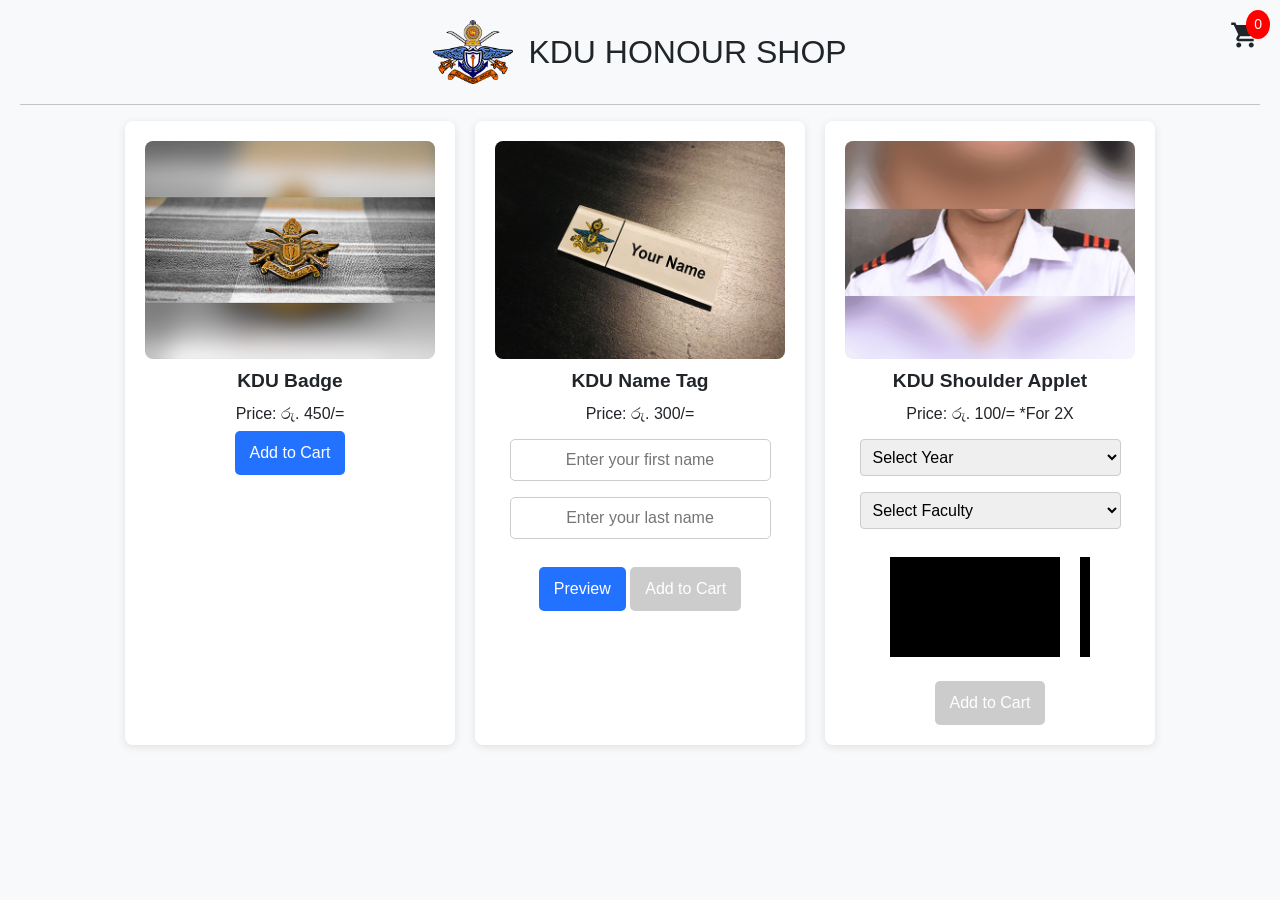
<file: index.html>
<!DOCTYPE html>
<html lang="en">

<head>
    <meta charset="UTF-8">
    <meta name="viewport" content="width=device-width, initial-scale=1.0">
    <title>KDU Honour Shop</title>

    <!-- Google Material Icons -->
    <link href="https://cdn.jsdelivr.net/npm/bootstrap@5.3.3/dist/css/bootstrap.min.css" rel="stylesheet" integrity="sha384-QWTKZyjpPEjISv5WaRU9OFeRpok6YctnYmDr5pNlyT2bRjXh0JMhjY6hW+ALEwIH" crossorigin="anonymous">
    <link href="https://fonts.googleapis.com/icon?family=Material+Icons" rel="stylesheet">
    <link rel="stylesheet" href="styles.css">

    <link
    rel="stylesheet"
    href="https://cdnjs.cloudflare.com/ajax/libs/animate.css/4.1.1/animate.min.css"
  />

        <link rel="apple-touch-icon" sizes="180x180" href="/apple-touch-icon.png">
        <link rel="icon" type="image/png" sizes="32x32" href="/favicon-32x32.png">
        <link rel="icon" type="image/png" sizes="16x16" href="/favicon-16x16.png">
        <link rel="manifest" href="/site.webmanifest">

</head>

<body>

    <div>
    <header>
        <img src="university_logo.png" alt="University Logo">
        <strong>
        <h1>KDU HONOUR SHOP</h1>
        </strong>
    </header>

    <hr>



</div>


<div class="cart-container" >
    <div class="cart" onclick="toggleCartPopup()">
        <i class="material-icons">shopping_cart</i>
        <span class="cart-count" id="cart-count">0</span>
    </div>
</div>

<div class="animate__animated animate__bounceInUp">
    <div class="shop-container" >
        <!-- Product 1: Badge -->
        <div class="product-card">
            <img src="badge.png" alt="KDU Badge">
            <h2><strong>KDU Badge</strong></h2>
            <p>Price: රු. 450/=</p>
            <button onclick="addToCart('KDU Badge')">Add to Cart</button>
        </div>

        <!-- Product 2: Name Tag -->
        <div class="product-card">
            <img src="nametag.png" alt="KDU Name Tag">
            <h2><strong>KDU Name Tag</strong></h2>
            <p>Price: රු. 300/=</p>

            <div class="input-container">
<!--                 
                <input type="text" id="first-name" id="name-tag-first-name" oninput="validateNameTag()" placeholder="Enter your first name">

                <input type="text" id="last-name" placeholder="Enter your last name" id="name-tag-last-name" oninput="validateNameTag()">
                
-->


                <input type="text" id="first-name" oninput="validateNameTag()" placeholder="Enter your first name">

                <input type="text" id="last-name" placeholder="Enter your last name" oninput="validateNameTag()">
                
            </div>
        
            <button onclick="displayNames()">Preview</button>
            <button id="name-tag-add-to-cart" onclick="addToCart('KDU Name Tag', document.getElementById('first-name').value, document.getElementById('last-name').value)" disabled>Add to Cart</button>
            <br>    <br>
        
            <div class="name-tag" id="name-tag">
                <img src="university_logo.png" alt="Emblem">
                <div class="name">
                    <p id="display-first-name"></p>
                    <p id="display-last-name"></p>
                </div>
            </div>
        
            
           


        </div>

        <!-- Product 3: Shoulder Applet -->
        <div class="product-card">
            <img src="applet.png" alt="KDU Shoulder Applet">
            <h2><strong>KDU Shoulder Applet</strong></h2>
            <p>Price: රු. 100/= *For 2X</p>


            <!-- Appppppppppppppppppppppppppp         -->
             
            <div class="Applet-input-container">
                <select id="stripes" onchange="updateStripes()" oninput="validateShoulderApplet()">
                    <option value="1">Select Year</option>
                    <option value="1">Year 1</option>
                    <option value="2">Year 2</option>
                    <option value="3">Year 3</option>
                    <option value="4">Year 4</option>
                </select>
                <select id="color" onchange="updateStripes()" oninput="validateShoulderApplet()" >
                    <option value="White">Select Faculty</option>
                    <option value="white">FOT</option>
                    <option value="red">FOC</option>
                    <option value="yellow">FOE</option>
                    <option value="purple">LAW</option>
                </select>
            </div>

            <center>
            <div class="AppletPreview" id="AppletPreview">
                <!-- Stripes will be dynamically added here -->
            </div>
            <br>
            </center>


            <!-- Appppppppppppppppppppppppppp         -->

            <button id="shoulder-applet-add-to-cart" onclick="addToCart('KDU Shoulder Applet', document.getElementById('color').value, document.getElementById('stripes').value)" disabled>Add to Cart</button>
        </div>
    </div>

</div>

    <div class="cart-popup" id="cart-popup">
        <button class="popup-close" onclick="toggleCartPopup()">&times;</button>
        <h3><b>Your Cart</b></h3>
        <ul id="cart-items"></ul>
        <button onclick="openCheckoutPopup()">Checkout</button>
    </div>

    <!-- Backdrop for checkout -->
    <div class="backdrop" id="backdrop"></div>

    <!-- Checkout Popup -->
    <div class="checkout-popup" id="checkout-popup">
        <center><h3>Checkout</h3></center>
        <hr>
        <i>
        <p><strong>Bank Details:</strong></p>
        <p>Account Name: Kotelawala Defence University</p>
        <p>Account Number: 22233311554</p>
        <p>Bank: BOC</p>
        <p>Branch: Ratmalana</p></i>
    <br>
        <p><strong>Total Orders:</strong> <span id="total-orders">0</span></p>
        <p><strong>Details:</strong></p>
        <div id="order-details"></div>
        <br>
        <p><strong>Whatsapp Number (To send the Order ID)</strong></p>
        <input class="input-container" type="tel" oninput="validateNameTag()" placeholder="0701234567"> <br>
        <p><strong>Upload Payment Slip:</strong></p>
        <input type="file" id="payment-slip">
        
        <div class="checkout-buttons">

            <center>
            <button onclick="submitPayment()">Submit Payment</button>
            <button onclick="closeCheckoutPopup()">Close</button>
        </center>

        </div>
    </div>

    <!-- Confirmation Popup -->
<div class="confirmation-popup" id="confirmation-popup">
    <button class="popup-close" onclick="closeConfirmationPopup()">&times;</button>
    <h3>Confirmation</h3>
    <p>Your payment slip has been successfully uploaded and emailed. Thank you for your purchase!</p>
</div>

<!-- 
    <footer>
        Project By D/ICT/24/0047 - Thevinu Gunawardena from FOT
    </footer> -->

    <script src="scripts.js"></script>
</body>

</html>
</file>
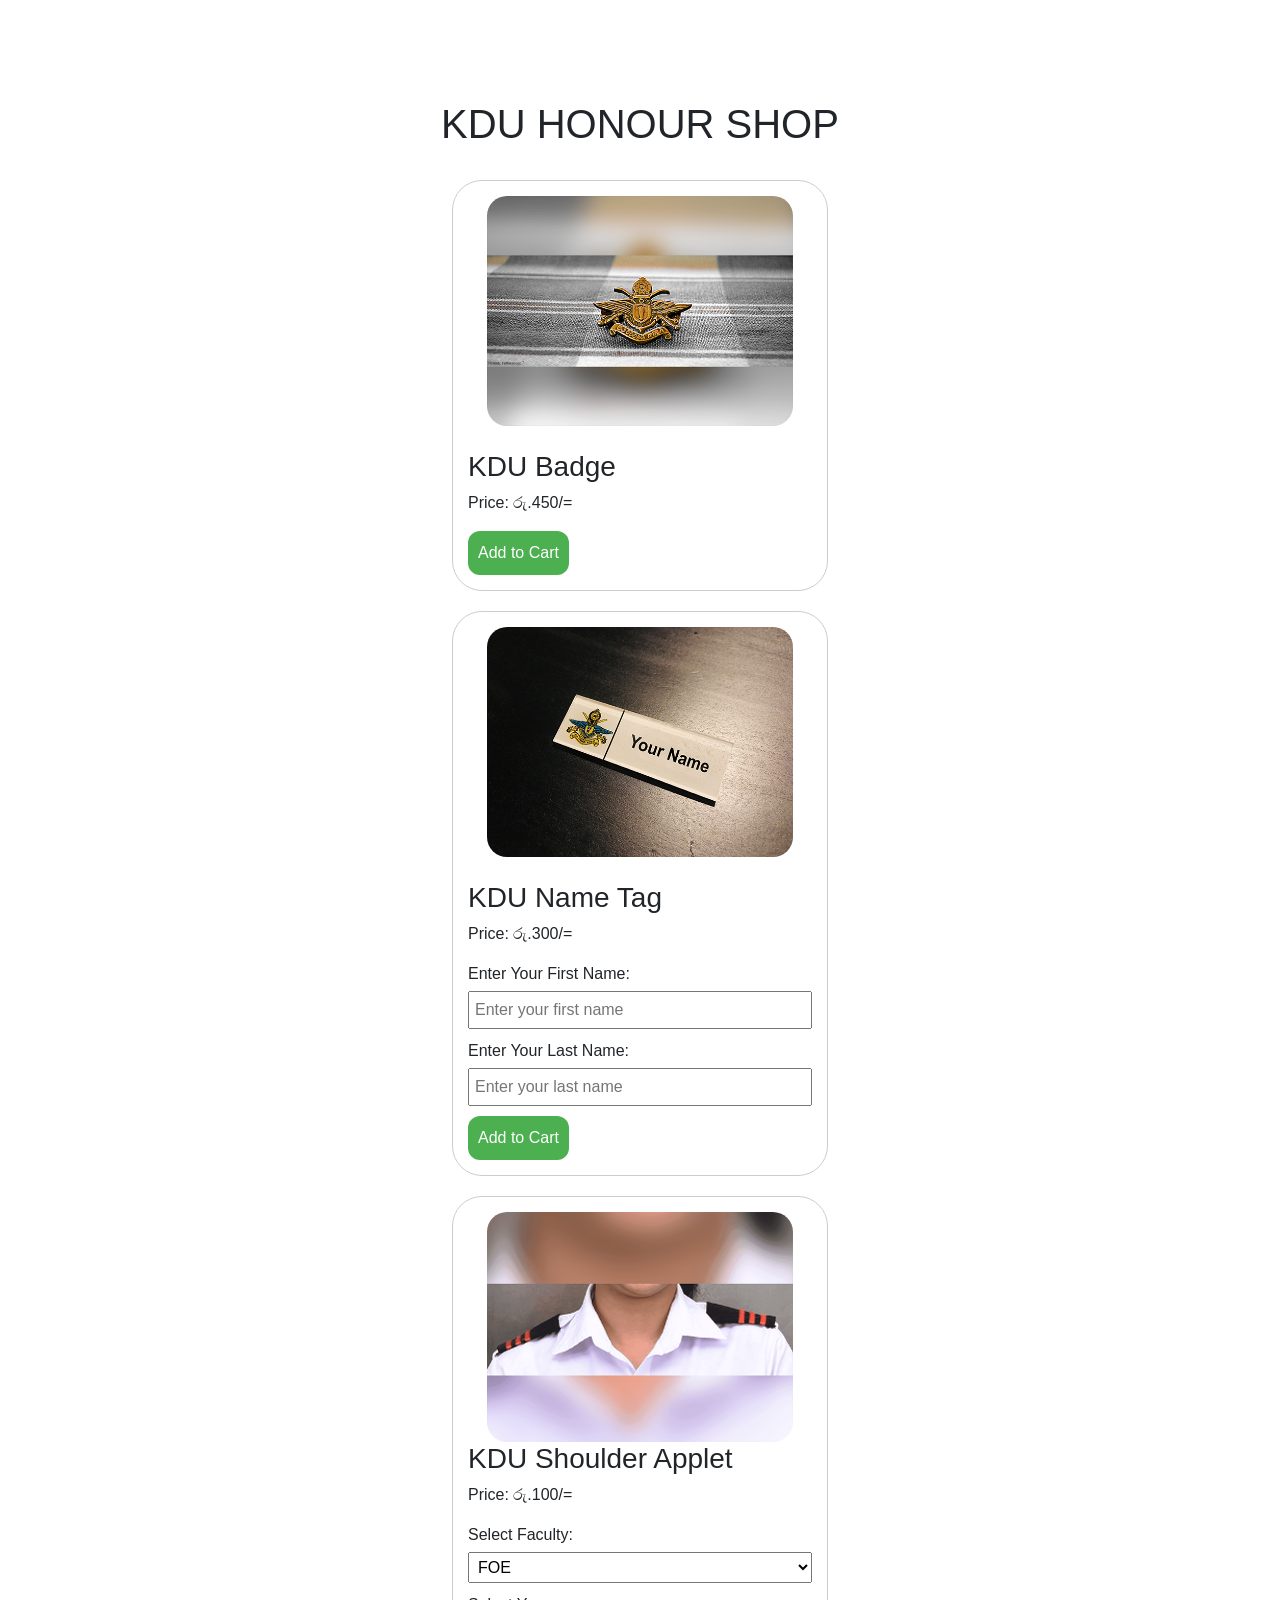
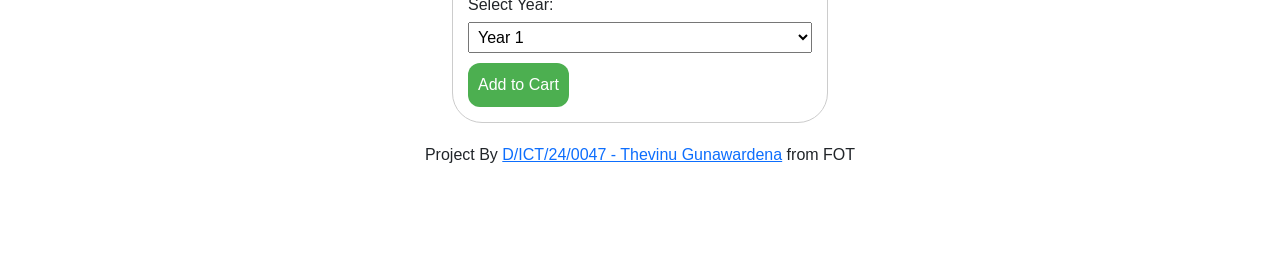
<file: FRAME.html>
<!DOCTYPE html>
<html lang="en">
<head>
    <meta charset="UTF-8">
    <meta name="viewport" content="width=device-width, initial-scale=1.0">
    <title>University Uniform Shop</title>
    <link href="https://cdn.jsdelivr.net/npm/bootstrap@5.3.3/dist/css/bootstrap.min.css" rel="stylesheet" integrity="sha384-QWTKZyjpPEjISv5WaRU9OFeRpok6YctnYmDr5pNlyT2bRjXh0JMhjY6hW+ALEwIH" crossorigin="anonymous">

    <script src="https://cdn.jsdelivr.net/npm/bootstrap@5.3.3/dist/js/bootstrap.bundle.min.js" integrity="sha384-YvpcrYf0tY3lHB60NNkmXc5s9fDVZLESaAA55NDzOxhy9GkcIdslK1eN7N6jIeHz" crossorigin="anonymous"></script>
    <style>

        body {
            font-family: Arial, sans-serif;
            margin: 100px;
            padding: 0;
        }
        .container {
            max-width: 400px;
            margin: auto;
        }
        .product {
            border: 1px solid #ccc;
            padding: 15px;
            margin-bottom: 20px;
            border-radius: 30px;
        }
        .product img {
            max-width: 306px;
            border-radius: 20px;
        }
        .product h3 {
            margin-top: 0;
        }
        .customization {
            margin-top: 10px;
        }
        .customization label {
            display: block;
            margin-bottom: 5px;
        }
        .customization input[type="text"],
        .customization select {
            padding: 5px;
            width: 100%;
            margin-bottom: 10px;
        }
        .add-to-cart {
            background-color: #4CAF50;
            color: white;
            padding: 10px;
            border: none;
            cursor: pointer;
            border-radius: 12px;
            
        }
    </style>
</head>
<body>
    <center>
        <h1>KDU HONOUR SHOP</h1>
        </center> 
<div class="container">
      
    <br>     
    <!-- Badge -->
     
    <div class="product">
        <center><img src="badge.png" alt="Badge"></center>
        <br>
        <h3>KDU Badge</h3>
        <p>Price: රු.450/=</p>
        <button class="add-to-cart">Add to Cart</button>
    </div>

    <!-- Name Tag -->
    <div class="product">
       <center> <img src="nametag.png" alt="Name Tag"></center>
        <br>
        <h3>KDU Name Tag</h3>
        <p>Price: රු.300/=</p>
        <div class="customization">
            <label for="name">Enter Your First Name:</label>
            <input type="text" id="name" placeholder="Enter your first name">
            <label for="name">Enter Your Last Name:</label>
            <input type="text" id="name" placeholder="Enter your last name">
        </div>
        <button class="add-to-cart">Add to Cart</button>
    </div>

    <!-- Applet -->
    <div class="product">
        <center>
            <img src="applet.png" alt="Applet">
            </center>
            <h3>KDU Shoulder Applet</h3>
        <p>Price: රු.100/=</p>
        <div class="customization">
            <label for="faculty">Select Faculty:</label>
            <select id="faculty">
                <option value="engineering">FOE</option>
                <option value="business">FOT</option>
                <option value="arts">FOC</option>
                <!-- Add more faculties as needed -->
            </select>

            <label for="Year">Select Year:</label>
            <select id="Year">
                <option value="1">Year 1</option>
                <option value="2">Year 2</option>
                <option value="3">Year 3</option>
                <option value="4">Year 4</option>
            </select>
        </div>
        <button class="add-to-cart">Add to Cart</button>
    </div>

    
</div>

<center>
    <div>
        <p>Project By <a href="http://thevinuvinan.com" target="_blank">D/ICT/24/0047 - Thevinu Gunawardena</a> from FOT</p>
    </div>
    </center>

</body>
</html>
</file>
<file: styles.css>
body {
    font-family: Arial, sans-serif;
    padding: 20px;
    background-color: #f8f9fa;
    margin: 0;
}

header {
    display: flex;
    justify-content: center;
    align-items: center;
    margin-bottom: 20px;
    flex-wrap: wrap;
    text-align: center;
}

header img {
    width: 80px;
    height: auto;
    margin-right: 15px;
}

h1 {
    margin: 0;
    font-size: 2em;
}

.cart-container {
    position: fixed;
    top: 20px;
    right: 20px;
    z-index: 10;
}

.cart {
    position: relative;
    cursor: pointer;
    font-size: 24px;
}

.cart i {
    font-size: 30px;
}

.cart-count {
    position: absolute;
    top: -10px;
    right: -10px;
    background: red;
    color: white;
    font-size: 14px;
    padding: 4px 8px;
    border-radius: 50%;
}

.shop-container {
    display: flex;
    justify-content: center;
    gap: 20px;
    flex-wrap: wrap;
    margin-bottom: 40px;
}

.product-card {
    background: #ffffff;
    border-radius: 8px;
    box-shadow: 0 2px 8px rgba(0, 0, 0, 0.1);
    padding: 20px;
    max-width: 330px;
    text-align: center;
    margin-bottom: 20px;
    flex: 1;
    
}

.product-card img {
    width: 100%;
    border-radius: 8px;
}

.product-card h2 {
    font-size: 1.2em;
    margin: 10px 0;
}

.product-card p {
    font-size: 1em;
    margin: 5px 0;
}

.product-card input,
.product-card select {
    width: 90%;
    padding: 8px;
    margin: 8px 0;
    border: 1px solid #ccc;
    border-radius: 4px;
}

.product-card button {
    background-color: #2371ff;
    color: white;
    padding: 10px 15px;
    border: none;
    border-radius: 5px;
    cursor: pointer;
}

.product-card button:disabled {
    background-color: #cccccc;
    cursor: not-allowed;
}

.product-card button:hover {
    background-color: #cccccc;
}

/* Popup Styling */
.cart-popup {
    position: fixed;
    bottom: 20px;
    right: 20px;
    background: #fff;
    border: 1px solid #ccc;
    border-radius: 8px;
    width: 300px;
    box-shadow: 0 2px 10px rgba(0, 0, 0, 0.2);
    display: none;
    z-index: 20;
    padding: 20px;
}

.cart-popup h3 {
    margin-top: 0;
    text-align: center;
    font-size: 1.2em;
}

.cart-popup ul {
    list-style: none;
    padding: 0;
    margin-bottom: 20px;
}

.cart-popup ul li {
    padding: 8px 0;
    border-bottom: 1px solid #eee;
    display: flex;
    justify-content: space-between;
    align-items: center;
}

.cart-popup button {
    background-color: #007bff;
    color: rgb(255, 255, 255);
    padding: 10px 15px;
    border: none;
    border-radius: 5px;
    cursor: pointer;
    display: block;
    margin-left: auto;
}

.cart-popup button:hover {
    background-color: #0056b3;
}

/* Checkout Popup */
.checkout-popup {
    position: fixed;
    top: 50%;
    left: 50%;
    transform: translate(-50%, -50%);
    background: #fff;
    border: 1px solid #ccc;
    border-radius: 8px;
    width: 80%;
    max-width: 500px;
    box-shadow: 0 2px 15px rgba(0, 0, 0, 0.3);
    display: none;
    z-index: 30;
    padding: 20px;
    animation: fadeIn 0.3s ease-in-out;
}

.checkout-popup p {
    margin: 10px 0;
}

.checkout-popup input[type="file"] {
    margin: 10px 0;
}

.checkout-popup button {
    background-color: #007bff;
    color: white;
    padding: 10px 15px;
    border: none;
    border-radius: 5px;
    cursor: pointer;
    display: block;
    margin: 10px 0;
}

.checkout-popup button:hover {
    background-color: #0056b3;
}

.backdrop {
    position: fixed;
    top: 0;
    left: 0;
    width: 100%;
    height: 100%;
    background: rgba(0, 0, 0, 0.5);
    display: none;
    z-index: 20;
}

/* Animation for checkout popup */
@keyframes fadeIn {
    from {
        opacity: 0;
    }
    to {
        opacity: 1;
    }
}

@media (max-width: 768px) {
    .shop-container {
        flex-direction: column;
        align-items: center;
    }

    header img {
        margin-bottom: 10px;
    }

    .product-card {
        max-width: 90%;
    }

    .cart-container {
        top: 10px;
        right: 10px;
    }

    h1 {
        font-size: 1.5em;
    }
}

@media (max-width: 480px) {
    body {
        padding: 10px;
    }

    .product-card input,
    .product-card select {
        width: 100%;
    }

    .cart i {
        font-size: 25px;
    }

    .cart-count {
        font-size: 12px;
        padding: 3px 6px;
    }

    .product-card {
        padding: 15px;
    }
}


/* Confirmation Popup */
.confirmation-popup {
    position: fixed;
    top: 50%;
    left: 50%;
    transform: translate(-50%, -50%);
    background: #fff;
    border: 1px solid #ccc;
    border-radius: 8px;
    width: 80%;
    max-width: 500px;
    box-shadow: 0 2px 15px rgba(0, 0, 0, 0.3);
    display: none;
    z-index: 30;
    padding: 20px;
    animation: fadeIn 0.3s ease-in-out;
}

.confirmation-popup .popup-close {
    position: absolute;
    top: 10px;
    right: 10px;
    background: none;
    border: none;
    font-size: 24px;
    cursor: pointer;
    color: #333;
}

.confirmation-popup .popup-close:hover {
    color: #007bff;
}

.confirmation-popup h3 {
    margin-top: 0;
    text-align: center;
}

.confirmation-popup button {
    background-color: #007bff;
    color: white;
    padding: 10px 15px;
    border: none;
    border-radius: 5px;
    cursor: pointer;
    display: block;
    margin: 10px auto;
}

.confirmation-popup button:hover {
    background-color: #0056b3;
}

/* Checkout Button Disabled */
.cart-popup button:disabled {
    background-color: #ccc;
    cursor: not-allowed;
}


/* text to image */

.input-container {
    margin-bottom: 20px;
}

input[type="text"] {
    
    border-radius: 5px;
    text-align: center;
    color: #000;
    
}

.name-tag {
    display: flex;
    align-items: center;
    border: 2px solid #000000;
    border-radius: 3px;
    width: 300px;
    background-color: #fff;
    padding-top: 2px;
    padding-bottom: 2px;
    visibility: hidden; /* Initially hidden */
}

.name-tag img {
    height: 65px;
    width: auto;
    border-right: 2px solid #000;
    border-radius: 0%;
    padding: 5px;
}

.name-tag .name {
    padding-left: 10px;
    text-align: center;
    flex: 1; /* Allow name section to take remaining space */

}

.name-tag .name p {
    margin: 0;
    font-size: 24px;
    font-weight: bold;
    line-height: 1.2;
    word-wrap: break-word; /* Ensure long names break correctly */
}


/* applet */

.Applet-input-container {
    margin-bottom: 20px;
    text-align: center;
}
.Applet-input-container label {
    font-weight: bold;
    display: block;
    margin-bottom: 5px;
}
.AppletPreview {
    width: 200px;
    height: 100px;
    background-color: black;
    display: flex;
    align-items: center;
    justify-content: flex-end;
}
.stripe {
    width: 20px;
    height: 100%;
}
</file>
